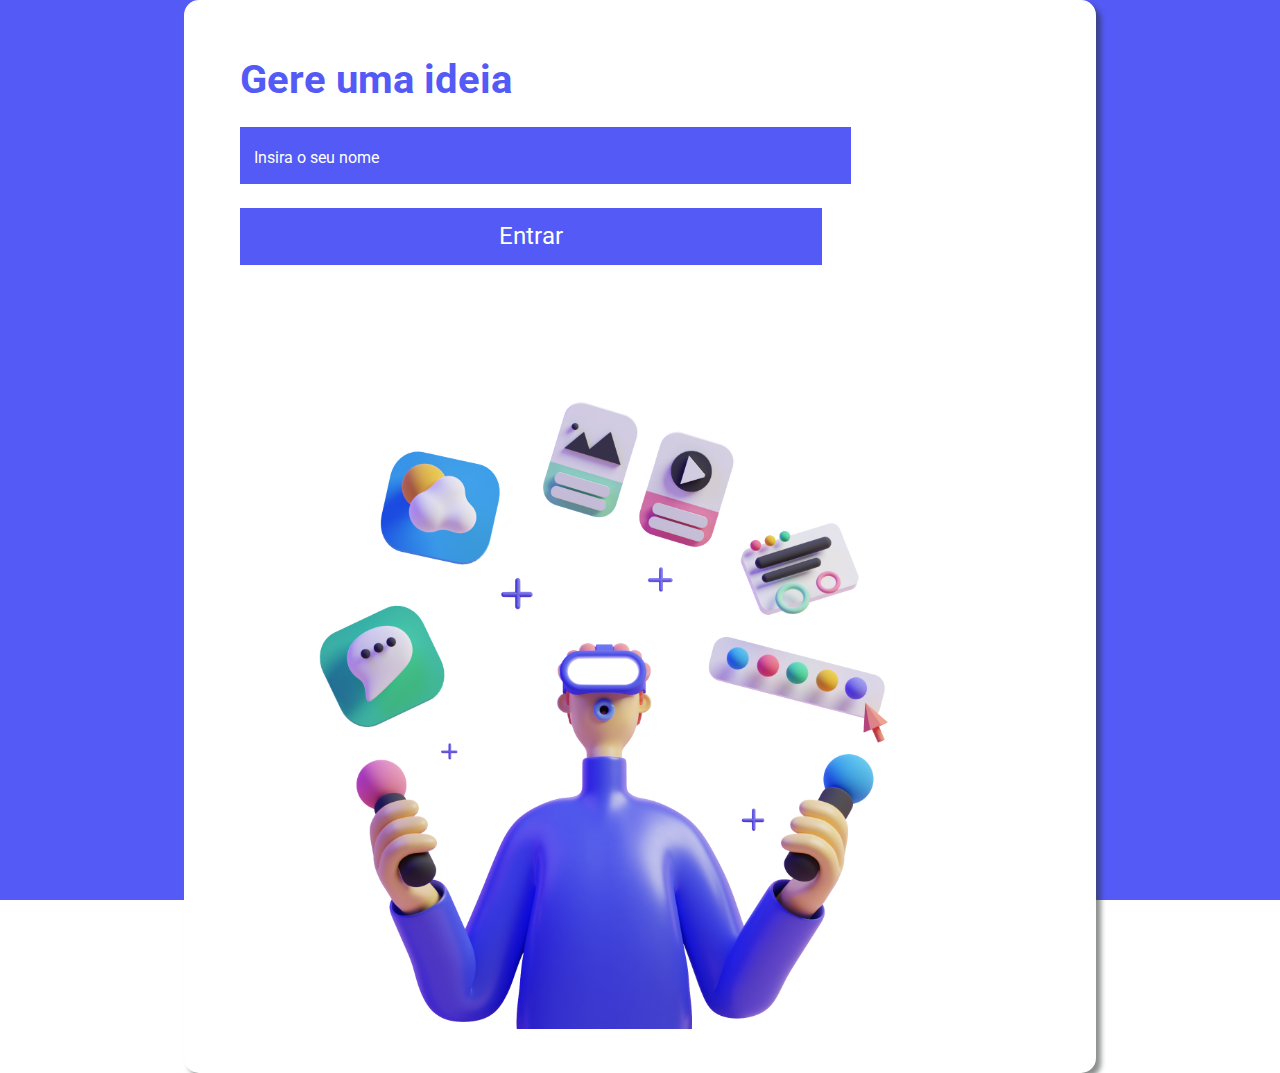
<file: index.html>
<!DOCTYPE html>
<html lang="pt-br">
<head>
    <meta charset="UTF-8">
    <meta http-equiv="X-UA-Compatible" content="IE=edge">
    <meta name="viewport" content="width=device-width, initial-scale=1.0">
    <link rel="stylesheet" href="/src/Css/styleNicknameScreen.css">
    <title>StartupIdeas</title>
</head>
<body>
    <main>
        <div class="conteudo">
            <div class="text">
                <h1>Gere uma ideia</h1>
                <div class="btn">
                    <input type="text" id="text-nickname" placeholder="Insira o seu nome">
                    <input type="button" value="Entrar" id="btn" onclick="storeNick()">
                </div>
            </div>
            <img src="/src/Img/idea.png" alt="Imagem Ilustrativa">
        </div>
    </main>
    <script src="/src/Js/scriptNickname.js"></script>
</body>
</html>
</file>
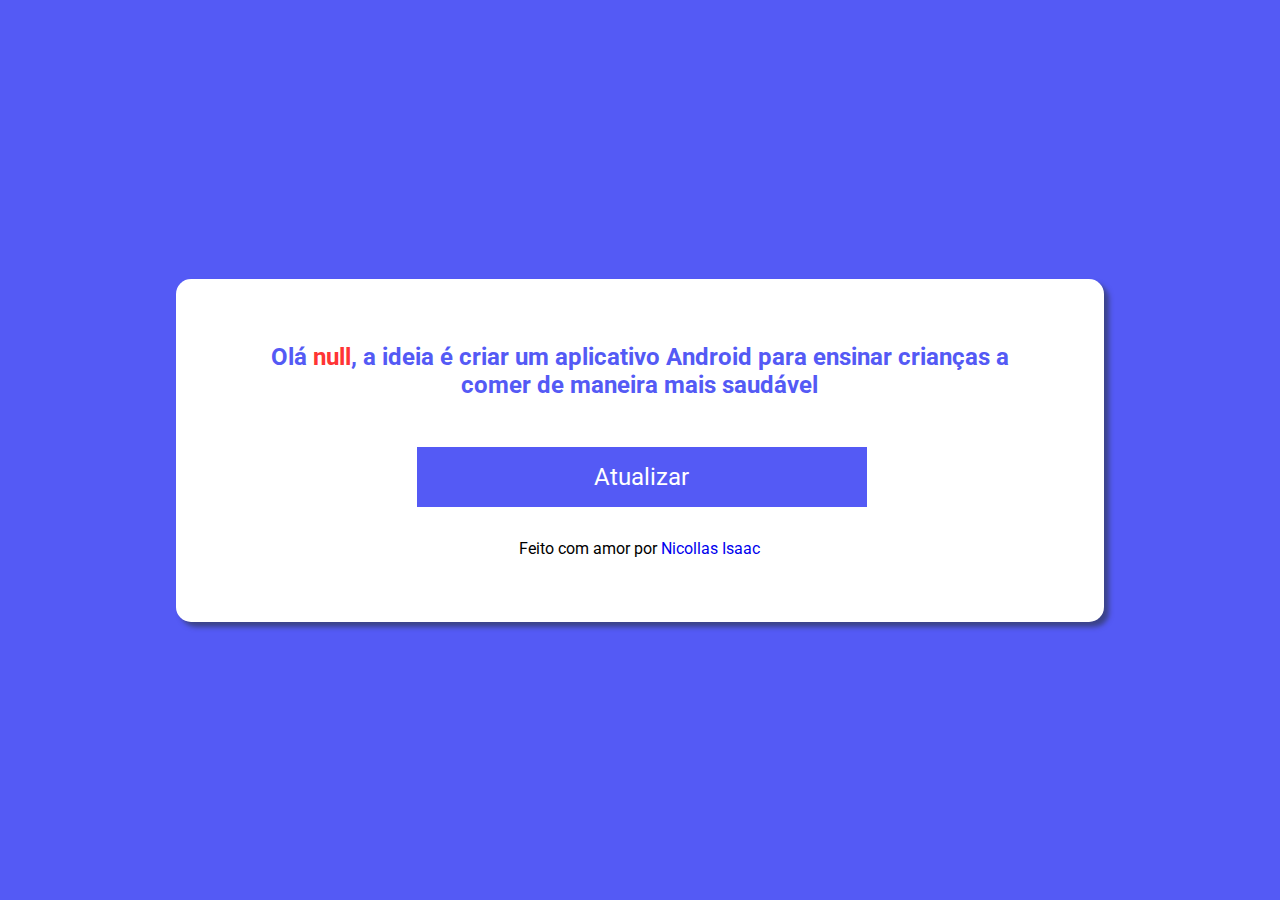
<file: src/index.html>
<!DOCTYPE html>
<html lang="pt-br">
<head>
    <meta charset="UTF-8">
    <meta http-equiv="X-UA-Compatible" content="IE=edge">
    <meta name="viewport" content="width=device-width, initial-scale=1.0">
    <link rel="stylesheet" href="/src/Css/styleIndexScreen.css">
    <title>StartupIdeas</title>
</head>
<body>
    <main>
        <div class="conteudo">
            <div class="text">
                <h1 id="idea-suggestion">Olá <span style="color: rgb(255, 52, 52)";></span></h1>
                <input type="button" value="Atualizar" id="refresh">
                <div class="linkAccount">Feito com amor por <a href="https://www.linkedin.com/in/nicollas-isaac/">Nicollas Isaac</a></div>
            </div>
        </div>
    </main>
    <script src="/src/Js/ideasApi.js"></script>
    <script src="/src/Js/randomIdea.js"></script>
</body>
</html>
</file>
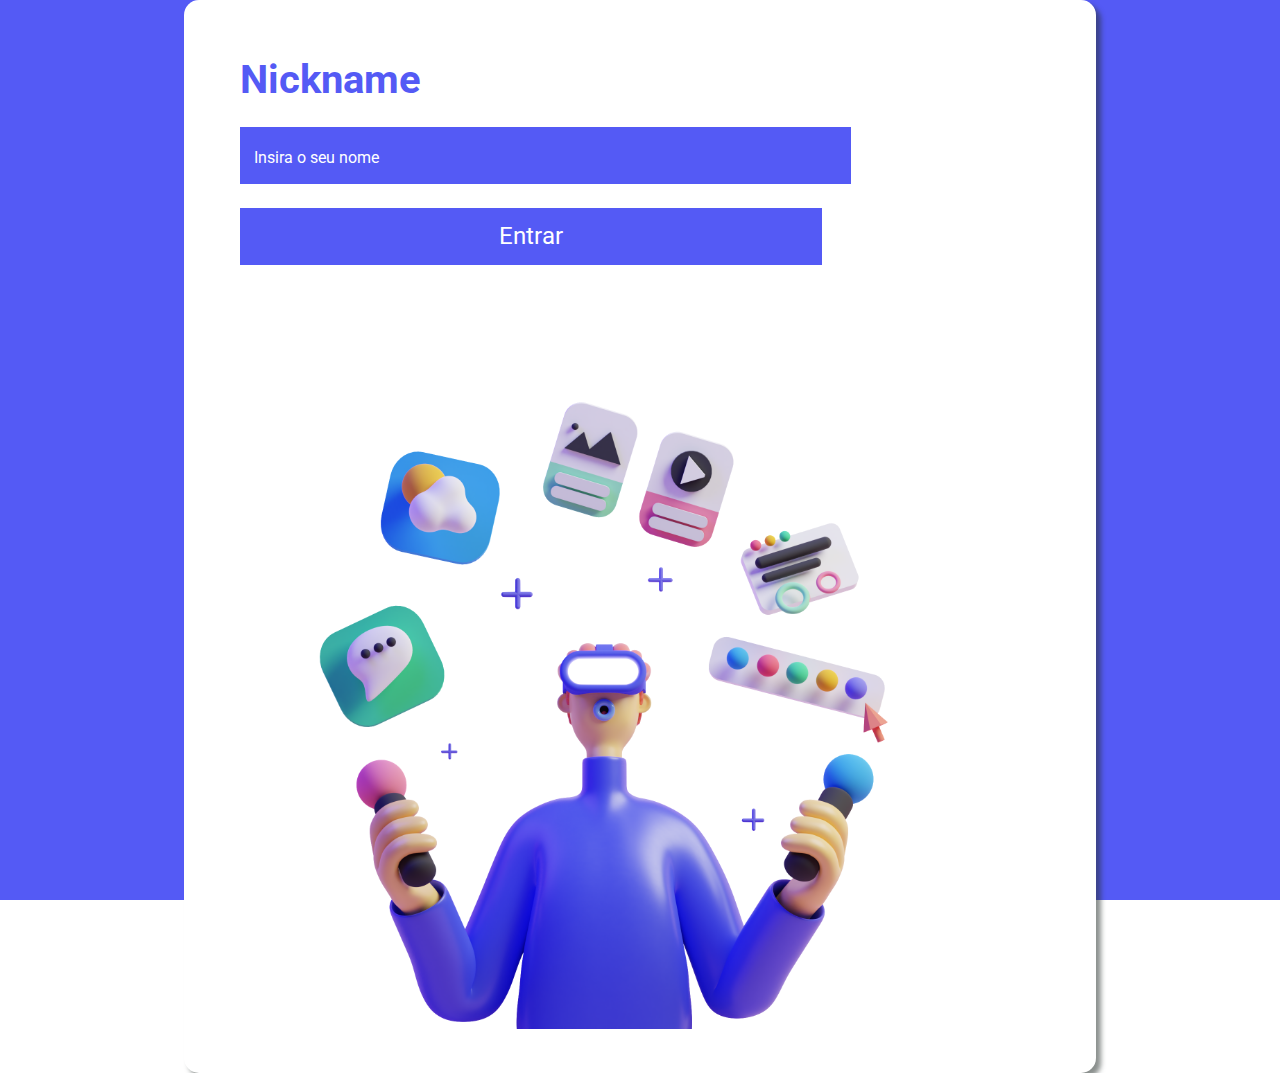
<file: nicknameScreen.html>
<!DOCTYPE html>
<html lang="pt-br">
<head>
    <meta charset="UTF-8">
    <meta http-equiv="X-UA-Compatible" content="IE=edge">
    <meta name="viewport" content="width=device-width, initial-scale=1.0">
    <link rel="stylesheet" href="/src/Css/styleNicknameScreen.css">
    <title>StartupIdeas</title>
</head>
<body>
    <main>
        <div class="conteudo">
            <div class="text">
                <h1>Nickname</h1>
                <div class="btn">
                    <input type="text" id="text-nickname" placeholder="Insira o seu nome">
                    <input type="button" value="Entrar" id="btn" onclick="storeNick()">
                </div>
            </div>
            <img src="/src/Img/idea.png" alt="Imagem Ilustrativa">
        </div>
    </main>
    <script src="/src/Js/scriptNickname.js"></script>
</body>
</html>
</file>
<file: src/Css/styleNicknameScreen.css>
@import url('https://fonts.googleapis.com/css2?family=Roboto:ital,wght@0,100;0,300;0,400;0,500;0,700;0,900;1,100;1,300;1,400;1,500;1,700;1,900&display=swap');
:root{
    --white: #FFFFFF;
    --blue: #545af5;
    --blueDark: #252e2b88;
}
*{
    padding: 0;
    text-decoration: none;
    user-select: none;
    margin: 0;
    font-family: 'Roboto', sans-serif;
}

main{
    width: 100%;
    background: var(--blue);
    height: 100vh;
    display: flex;
}

.conteudo{
    height: 80vh;
    width: 70%;
    padding: 3rem;
    margin: auto;
    display: flex;
    background: var(--white);
    border-radius: 15px;
    box-shadow: 5px 5px 5px;
    -webkit-box-shadow: 5px 5px 5px  var(--blueDark);
    -moz-box-shadow: 10px 10px 10px var(--blueDark);
}

img{
    width: 70%;
}

.conteudo h1{
    color: var(--blue);
    font-size: 4rem;
}

.text{
    width: 50%;
    padding: 1rem;
    margin: auto;
}
::placeholder{
    color: var(--white);
    font-size: 1.5rem;
}

.text input{
    border: 0;
    margin-left: 4px;
    outline: none;
    width: 60%;
    padding: 1rem;
    color: var(--white);
    font-size: 1.5rem;
    background: var(--blue);
}

#btn{
    cursor: pointer;
}

.btn{
    display: block;
}

input{
    margin-top: 1.5rem;
}

@media screen and (max-width: 1300px) {
    .conteudo h1{
        font-size: 2.5rem;
    }
    img{
        margin: auto;
        width: 90%;
    }
    .text{
        width: 100%;
    }
    ::placeholder{
        color: var(--white);
        font-size: 1rem;
    }    
    .conteudo{
        height: auto;
        width: 65%;
        padding: 2.5rem;
        margin: auto;
        display: block;
        background: var(--white);
        border-radius: 15px;
    }
    .text input{
        border: 0;
        margin-left: 0px;
        width: 70%;
        padding: 0.9rem;
        font-size: 1.5rem;
        background: var(--blue);
    }
}
</file>
<file: src/Css/styleIndexScreen.css>
@import url('https://fonts.googleapis.com/css2?family=Roboto:ital,wght@0,100;0,300;0,400;0,500;0,700;0,900;1,100;1,300;1,400;1,500;1,700;1,900&display=swap');
:root{
    --white: #FFFFFF;
    --blue: #545af5;
    --blueDark: #252e2b88;
}
*{
    padding: 0;
    text-decoration: none;
    user-select: none;
    margin: 0;
    font-family: 'Roboto', sans-serif;
}

main{
    width: 100%;
    background: var(--blue);
    height: 100vh;
    display: flex;
}

.conteudo{
    height: 80vh;
    width: 70%;
    margin: auto;
    display: flex;
    background: var(--white);
    border-radius: 15px;
    box-shadow: 5px 5px 5px;
    -webkit-box-shadow: 5px 5px 5px  var(--blueDark);
    -moz-box-shadow: 10px 10px 10px var(--blueDark);
}

.text{
    padding: 1rem;
    width: 90%;
    margin: auto;
    text-align: center;
}

.text input{
    margin-top: 3rem;
    border: 0;
    margin-left: 4px;
    outline: none;
    width: 60%;
    padding: 1rem;
    color: var(--white);
    font-size: 1.5rem;
    cursor: pointer;
    background: var(--blue);
}

#idea-suggestion{
    text-align: center;
    margin: auto;
    font-size: 3.5rem;
    width: 100%;
    color: var(--blue);
}

.linkAccount{
    margin-top: 2rem;
}

@media screen and (max-width: 1300px) {
    .conteudo{
        padding: 3rem;
        height: auto;
        width: 65%;
        margin: auto;
        display: flex;
    }
    #idea-suggestion{
        margin: auto;
        text-align: center;
        font-size: 1.5rem;
    }
}
</file>
